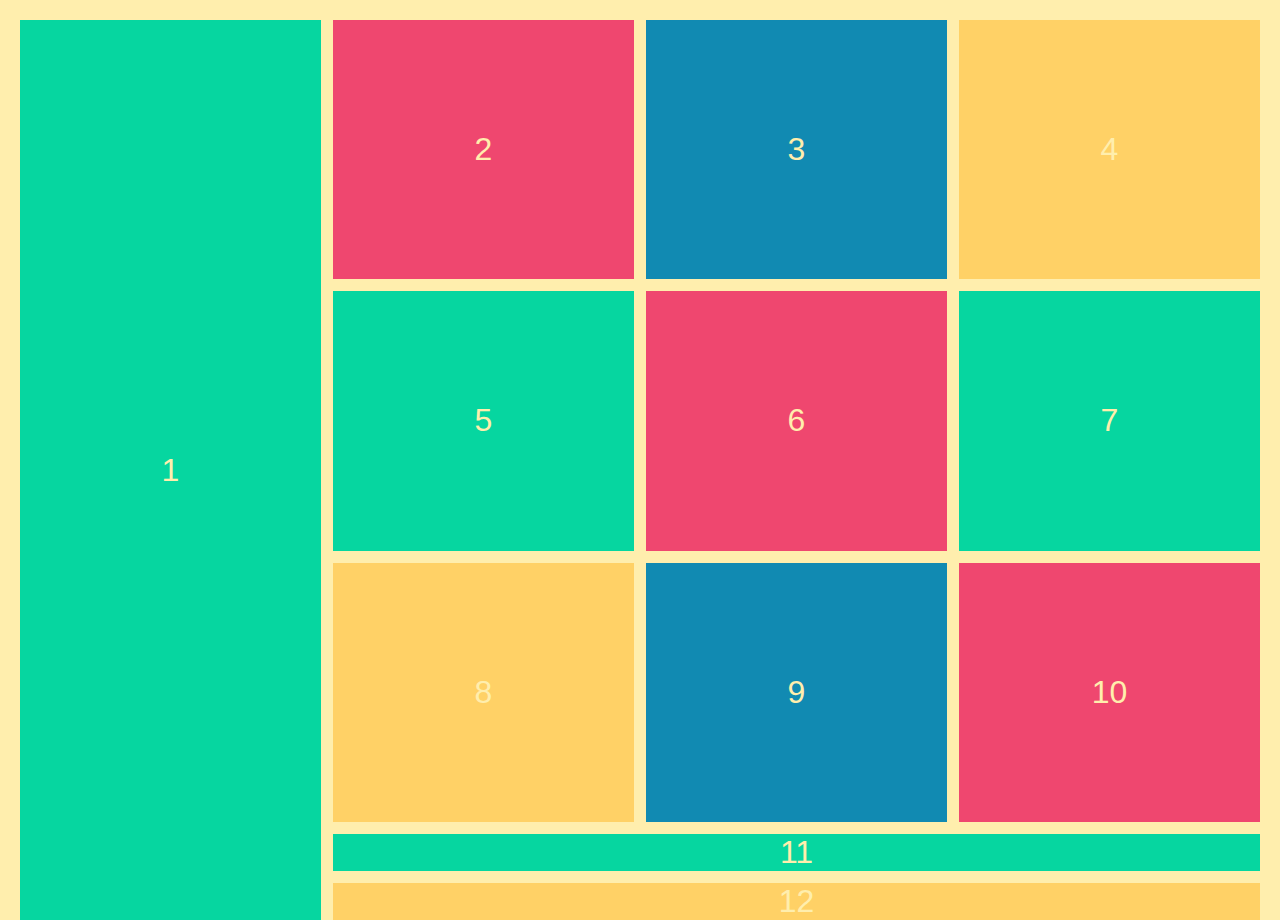
<file: index.html>
<!DOCTYPE html>
<html lang="en">

<head>
    <meta charset="UTF-8">
    <meta name="viewport" content="width=device-width, initial-scale=1.0">
    <title>Responsive layout</title>
    <link rel="stylesheet" href="styles/base.css">
    <style>
        .container{
            height: 100vh;
            /* border: 2px solid rebeccapurple; */
            display: grid;
            grid-template-columns: repeat(4, 1fr);
            grid-template-rows: repeat(3, 1fr);
            grid-gap: 12px;
        }
        .one{
            grid-row: 1 / 6;
        }
        .eleven, .twelve{
            grid-column: 2 / 5;
        }
    </style>
</head>

<body>
    <header>
        <div class="container">
            <div class="one">1</div>
            <div>2</div>
            <div>3</div>
            <div>4</div>
            <div>5</div>
            <div>6</div>
            <div>7</div>
            <div>8</div>
            <div>9</div>
            <div>10</div>
            <div class="eleven">11</div>
            <div class="twelve">12</div>
        </div>
    </header>
</body>

</html>
</file>
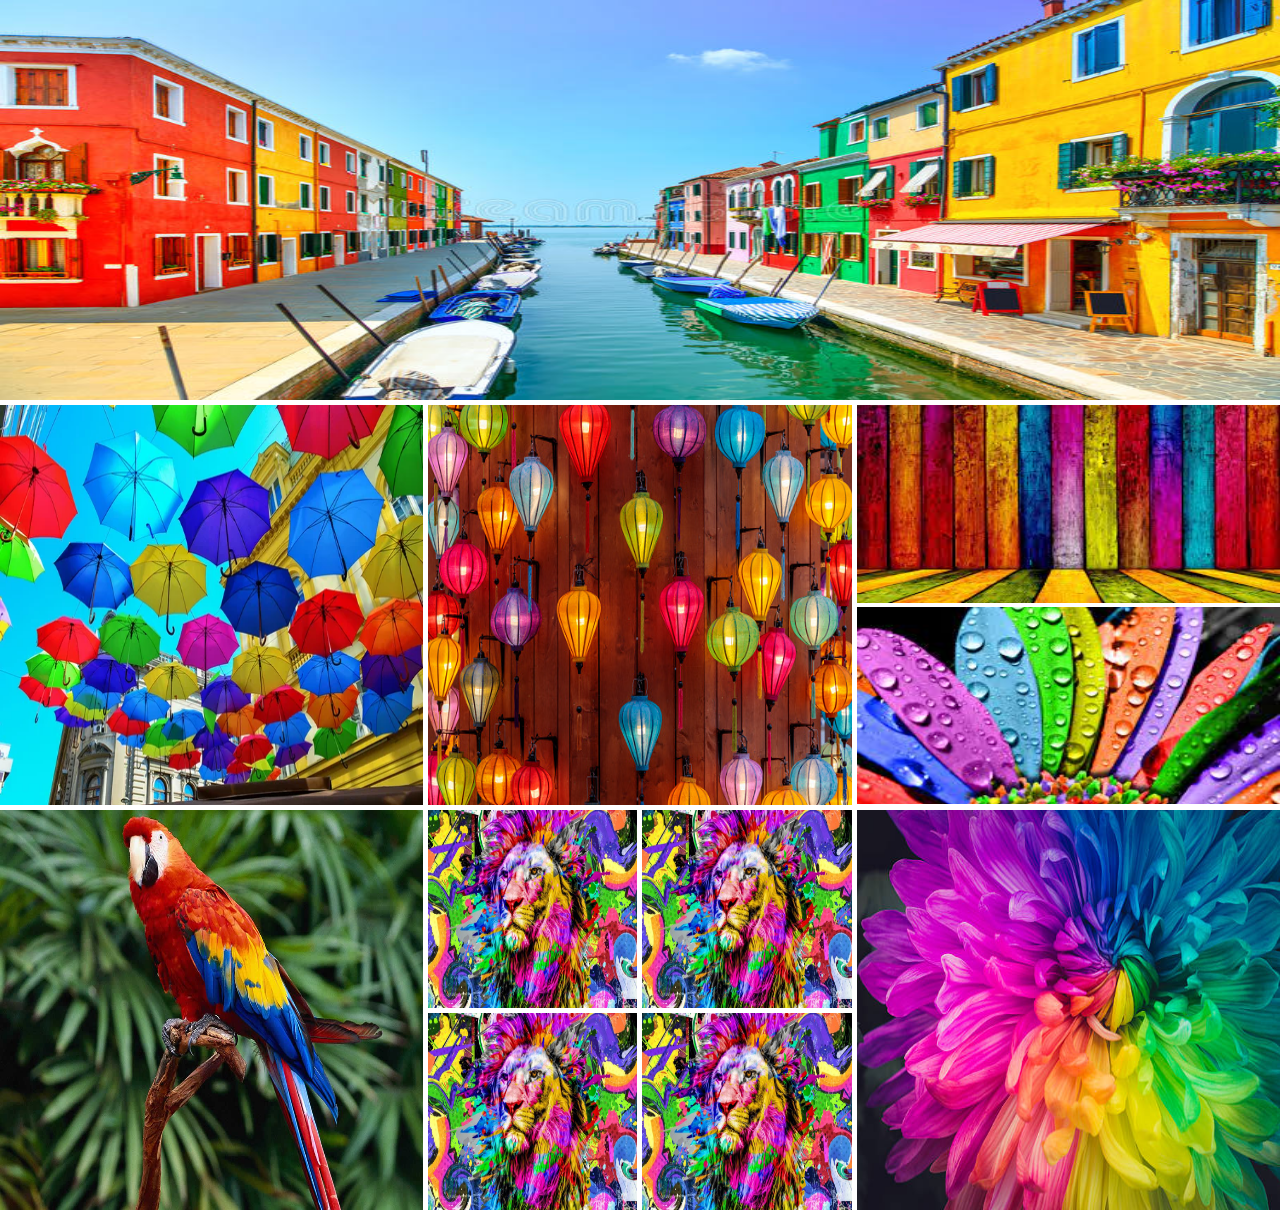
<file: collage-flex.html>
<!DOCTYPE html>
<html lang="en">

<head>
    <meta charset="UTF-8">
    <meta name="viewport" content="width=device-width, initial-scale=1.0">
    <title>collage-flex</title>
    <style>
        *{
            padding: 0;
            margin: 0;
            box-sizing: border-box;
        }
        .row {
            display: flex;
            height: 400px;
            gap: 5px;
            margin-bottom: 5px;
        }

        .row > div {
            flex: 1;
        }

        img {
            width: 100%;
            height: 100%;
        }

        .vertical-img{
            height: calc( (100% - 5px)/2 );
        }

        .square-img{
            display: grid;
            grid-template-columns: repeat(2, 1fr);
            gap: 5px;
        }
        /* smaller device */
        @media screen and (max-width: 576px){
            .row{
                flex-direction: column;
                height: auto;
            }
            .square-img{
                grid-template-columns: repeat(1, 1fr);
            }
        }

        /* medium device  */
        @media screen and (min-width: 576px) and (max-width: 992px){
            .row{
                flex-direction: column;
                height: auto;
            }
        }
    </style>
</head>

<body>
    <header>
        <div class="row">
            <div>
                <img src="images/A.jpg" alt="">
            </div>
        </div>
        <div class="row">
            <div>
                <img src="images/B.jpg" alt="">
            </div>
            <div>
                <img src="images/C.jpg" alt="">
            </div>
            <div class="vertical-img">
                <img src="images/D.jpg" alt="">
                <img src="images/E.jpg" alt="">
            </div>
        </div>
        <div class="row">
            <div>
                <img src="images/F.jpg" alt="">
            </div>
            <div class="square-img">
                <img src="images/G.jpg" alt="">
                <img src="images/G.jpg" alt="">
                <img src="images/G.jpg" alt="">
                <img src="images/G.jpg" alt="">
            </div>
            <div>
                <img src="images/H.jpg" alt="">
            </div>
        </div>
    </header>
</body>

</html>
</file>
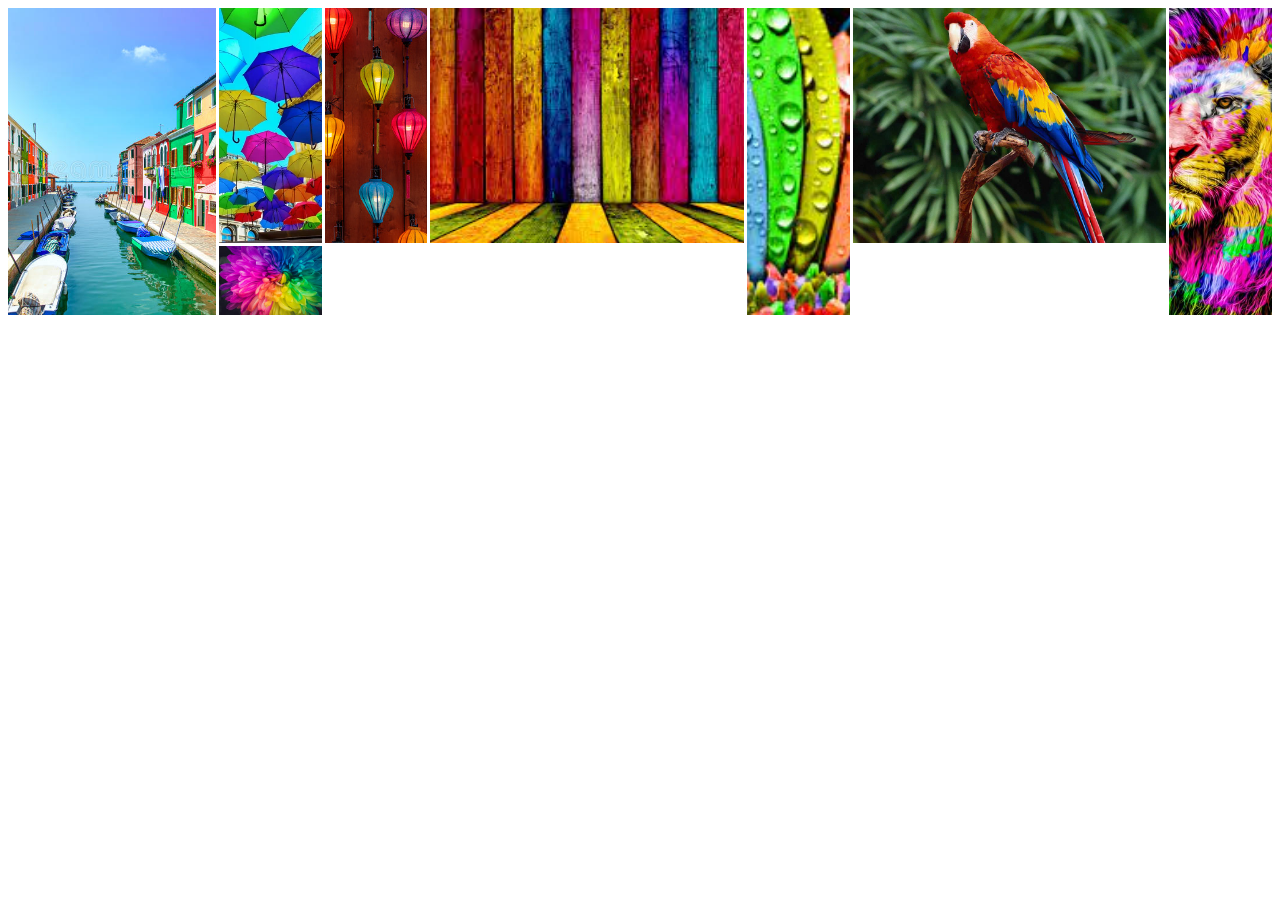
<file: collage-grid.html>
<!DOCTYPE html>
<html lang="en">

<head>
    <meta charset="UTF-8">
    <meta name="viewport" content="width=device-width, initial-scale=1.0">
    <title>collage-grid</title>
    <style>
        .container {
            display: grid;
            grid-template-columns: repeat(auto-fit, minmax(100px, 1fr));          
            grid-auto-flow: dense;
            grid-gap: 3px;
        }

        .horizontal-big{
            grid-column: auto / span 2;
            grid-row: auto / span 2;
        }

        .vertical{
            grid-row: auto / span 2;
        }

        .horizontal{
            grid-column: auto / span 3;
        }

        .container img {
            width: 100%;
            height: 100%;
            object-fit: cover;
        }
    </style>
</head>

<body>
    <div class="container">
        <img class="horizontal-big" src="images/A.jpg" alt="">
        <img src="images/B.jpg" alt="">
        <img src="images/C.jpg" alt="">
        <img class="horizontal" src="images/D.jpg" alt="">
        <img class="vertical" src="images/E.jpg" alt="">
        <img class="horizontal" src="images/F.jpg" alt="">
        <img class="vertical" src="images/G.jpg" alt="">
        <img src="images/H.jpg" alt="">
    </div>
</body>

</html>
</file>
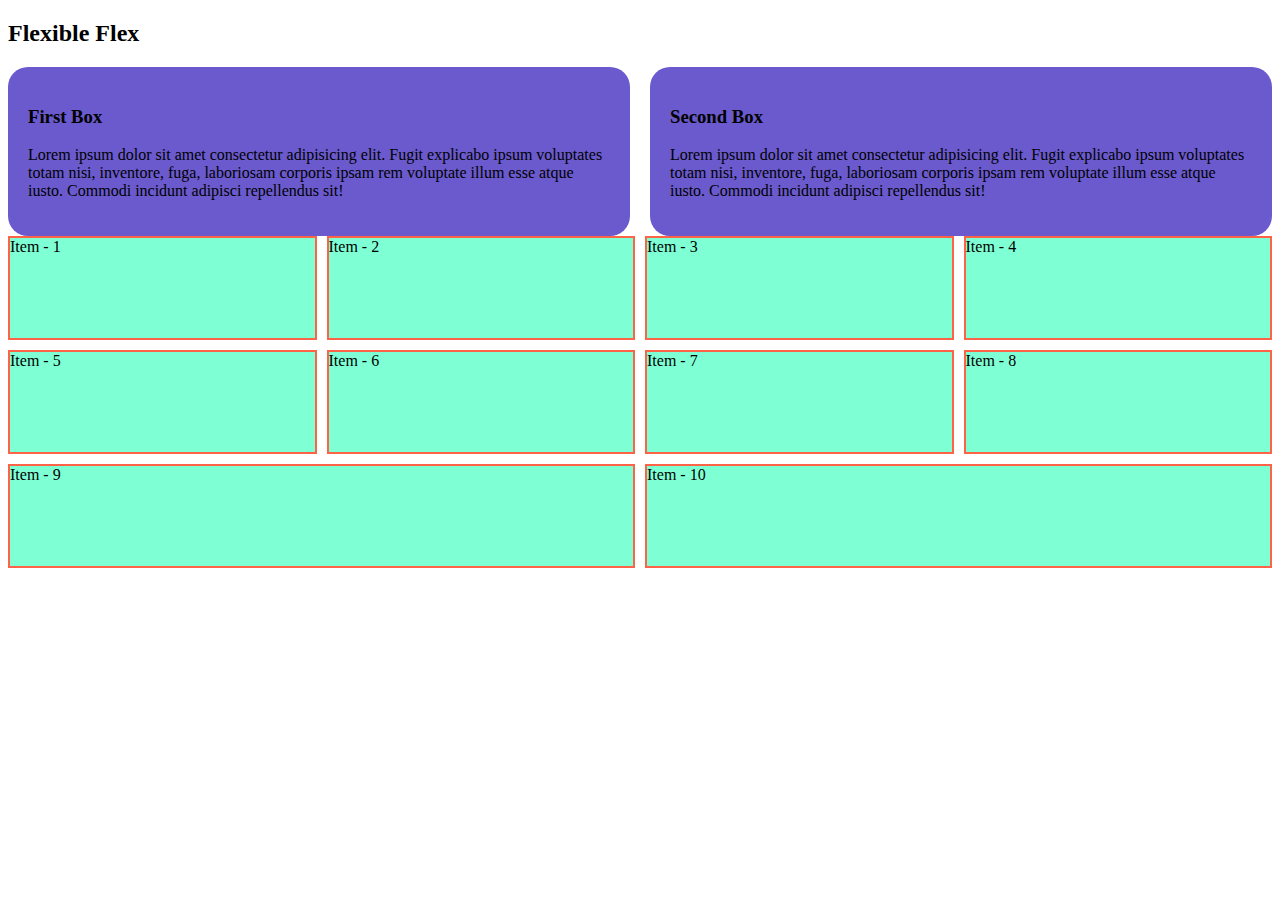
<file: flex.html>
<!DOCTYPE html>
<html lang="en">
<head>
    <meta charset="UTF-8">
    <meta name="viewport" content="width=device-width, initial-scale=1.0">
    <title>Responsive Flex</title>
    <style>
        .container{
            display: flex;
            gap: 20px;
        }
        .box{
            background-color: slateblue;
            padding: 20px;
            border-radius: 20px;
        }
        .container2{
            display: flex;
            flex-wrap: wrap;
            gap: 10px;
        }
        .item{
            flex-grow: 1;
            flex-basis: 300px;
            height: 100px;
            background-color: aquamarine;
            border: 2px solid tomato;
        }
        @media screen and (max-width: 576px) {
            .container{
                flex-direction: column-reverse;
            }
        }
    </style>
</head>
<body>
    <h2>Flexible Flex</h2>
    <div class="container">
        <div class="box">
            <h3>First Box</h3>
            <p>Lorem ipsum dolor sit amet consectetur adipisicing elit. Fugit explicabo ipsum voluptates totam nisi, inventore, fuga, laboriosam corporis ipsam rem voluptate illum esse atque iusto. Commodi incidunt adipisci repellendus sit!</p>
        </div>
        <div class="box">
            <h3>Second Box</h3>
            <p>Lorem ipsum dolor sit amet consectetur adipisicing elit. Fugit explicabo ipsum voluptates totam nisi, inventore, fuga, laboriosam corporis ipsam rem voluptate illum esse atque iusto. Commodi incidunt adipisci repellendus sit!</p>
        </div>
    </div>
    <div class="container2">
        <div class="item">Item - 1</div>
        <div class="item">Item - 2</div>
        <div class="item">Item - 3</div>
        <div class="item">Item - 4</div>
        <div class="item">Item - 5</div>
        <div class="item">Item - 6</div>
        <div class="item">Item - 7</div>
        <div class="item">Item - 8</div>
        <div class="item">Item - 9</div>
        <div class="item">Item - 10</div>
    </div>
</body>
</html>
</file>
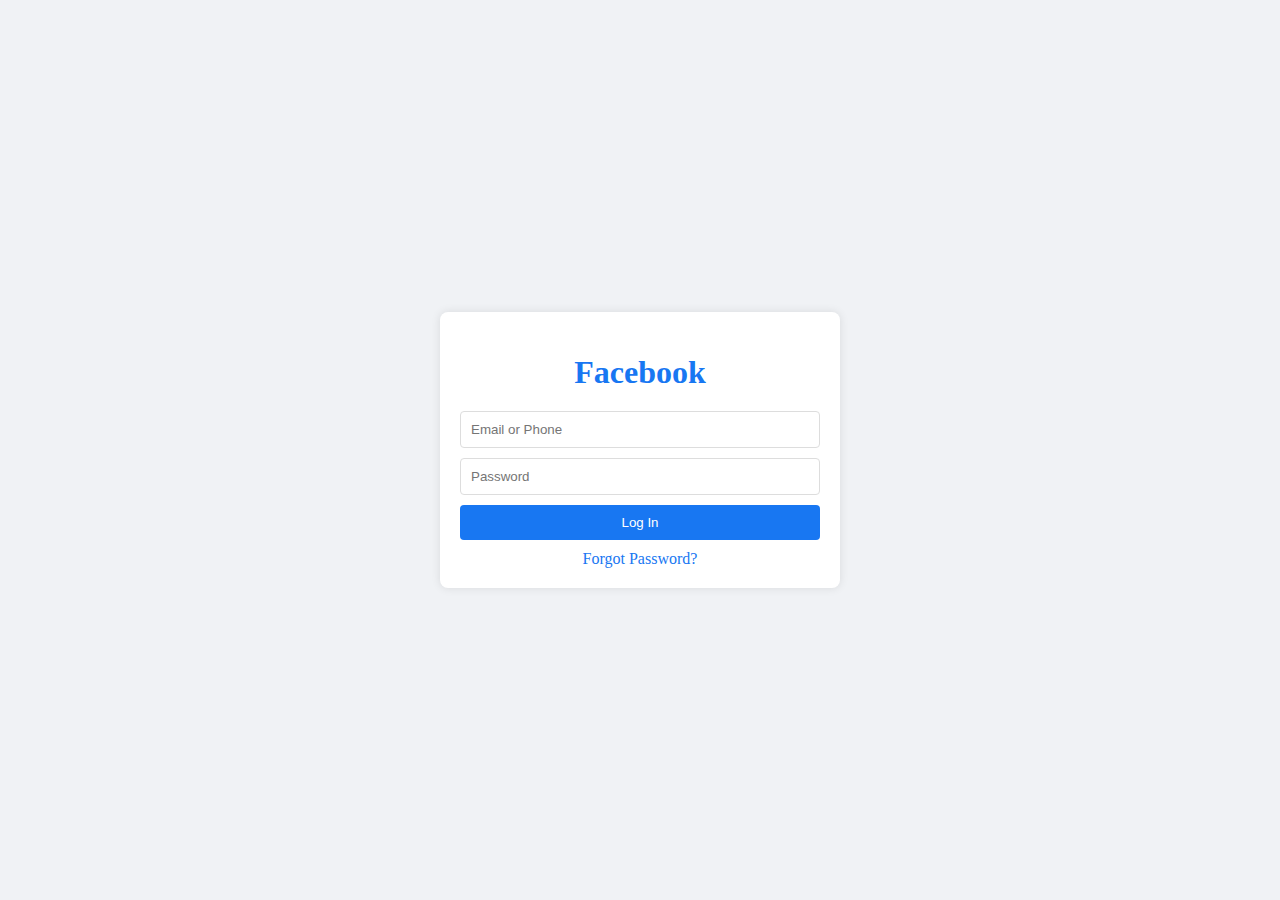
<file: login-fb.html>
<!DOCTYPE html>
<html lang="en">

<head>
  <meta charset="UTF-8">
  <meta name="viewport" content="width=device-width, initial-scale=1.0">
  <title>Facebook Login</title>
  <link rel="stylesheet" href="styles/login.css">
</head>

<body>
  <div class="container">
    <div class="login-form">
      <h1>Facebook</h1>
      <form>
        <input type="text" placeholder="Email or Phone">
        <input type="password" placeholder="Password">
        <button type="submit">Log In</button>
      </form>
      <div class="forgot-password">
        <a href="#">Forgot Password?</a>
      </div>
    </div>
  </div>
</body>

</html>
</file>
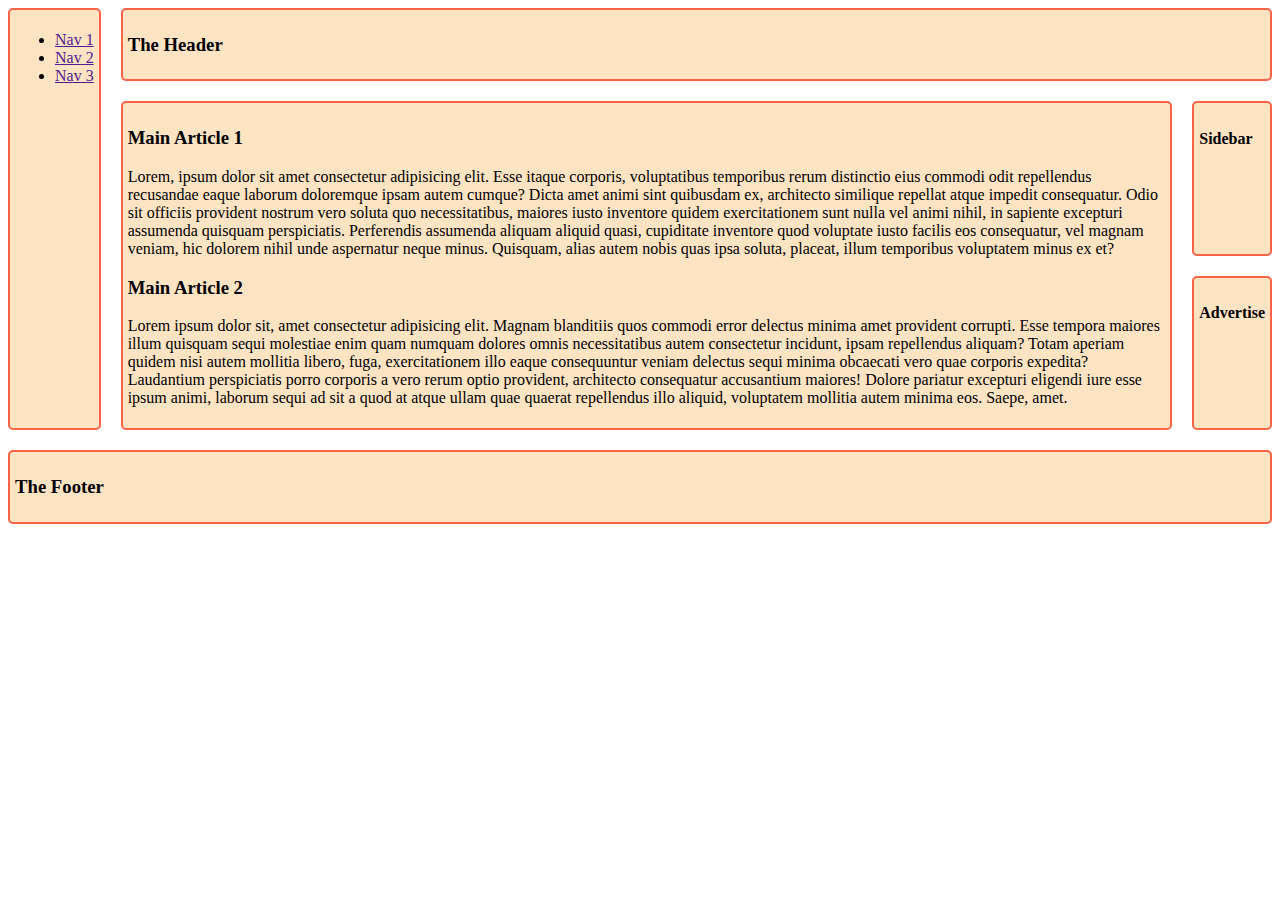
<file: responsive-layout.html>
<!DOCTYPE html>
<html lang="en">
<head>
    <meta charset="UTF-8">
    <meta name="viewport" content="width=device-width, initial-scale=1.0">
    <title>Grid Area Layout</title>
    <link rel="stylesheet" href="styles/layout.css">
</head>
<body class="container">
    <header class="header">
        <h3>The Header</h3>
    </header>
    <nav class="nav">
        <ul>
            <li><a href="">Nav 1</a></li>
            <li><a href="">Nav 2</a></li>
            <li><a href="">Nav 3</a></li>
        </ul>
    </nav>
    <main class="main">
        <!-- article*2>h3{Main Article $}+p>lorem -->
        <article>
            <h3>Main Article 1</h3>
            <p>Lorem, ipsum dolor sit amet consectetur adipisicing elit. Esse itaque corporis, voluptatibus temporibus rerum distinctio eius commodi odit repellendus recusandae eaque laborum doloremque ipsam autem cumque? Dicta amet animi sint quibusdam ex, architecto similique repellat atque impedit consequatur. Odio sit officiis provident nostrum vero soluta quo necessitatibus, maiores iusto inventore quidem exercitationem sunt nulla vel animi nihil, in sapiente excepturi assumenda quisquam perspiciatis. Perferendis assumenda aliquam aliquid quasi, cupiditate inventore quod voluptate iusto facilis eos consequatur, vel magnam veniam, hic dolorem nihil unde aspernatur neque minus. Quisquam, alias autem nobis quas ipsa soluta, placeat, illum temporibus voluptatem minus ex et?</p>
        </article>
        <article>
            <h3>Main Article 2</h3>
            <p>Lorem ipsum dolor sit, amet consectetur adipisicing elit. Magnam blanditiis quos commodi error delectus minima amet provident corrupti. Esse tempora maiores illum quisquam sequi molestiae enim quam numquam dolores omnis necessitatibus autem consectetur incidunt, ipsam repellendus aliquam? Totam aperiam quidem nisi autem mollitia libero, fuga, exercitationem illo eaque consequuntur veniam delectus sequi minima obcaecati vero quae corporis expedita? Laudantium perspiciatis porro corporis a vero rerum optio provident, architecto consequatur accusantium maiores! Dolore pariatur excepturi eligendi iure esse ipsum animi, laborum sequi ad sit a quod at atque ullam quae quaerat repellendus illo aliquid, voluptatem mollitia autem minima eos. Saepe, amet.<p>
        </article>
    </main>
    
        <div class="sidebar">
            <h4>Sidebar</h4>
        </div>
        <div class="advertise">
            <h4>Advertise</h4>
        </div>
    
    <footer class="footer">
        <h3>The Footer</h3>
    </footer>
</body>
</html>
</file>
<file: styles/base.css>
html,
body {
    background-color: #ffeead;
    margin: 10px;
    height: 100vh;
    font-family: -apple-system, BlinkMacSystemFont, "Segoe UI", Roboto, Helvetica,
        Arial, sans-serif, "Apple Color Emoji", "Segoe UI Emoji", "Segoe UI Symbol";
}

.container > div {
  display: flex;
  /* height: 500px; */
  justify-content: center;
  align-items: center;
  font-size: 2em;
  color: #ffeead;
}

.container>div:nth-child(1n) {
    background-color: #06d6a0;
}

.container>div:nth-child(3n) {
    background-color: #118ab2;
}

.container>div:nth-child(2n) {
    background-color: #ef476f;
}

.container>div:nth-child(4n) {
    background-color: #ffd166;
}
</file>
<file: styles/login.css>
body {
    margin: 0;
    padding: 0;
    display: flex;
    justify-content: center;
    align-items: center;
    height: 100vh;
    background-color: #f0f2f5;
    /* border: 2px solid blue; */
  }
  
  .container {
    width: 100%;
    max-width: 400px;
    /* border: 2px solid red; */
  }
  
  .login-form {
    background-color: #ffffff;
    border-radius: 8px;
    padding: 20px;
    box-shadow: 0 0 10px rgba(0, 0, 0, 0.1);
  }
  
  h1 {
    text-align: center;
    color: #1877f2;
    margin-bottom: 20px;
  }
  
  form {
    display: flex;
    flex-direction: column;
  }
  
  input {
    margin-bottom: 10px;
    padding: 10px;
    border: 1px solid #ddd;
    border-radius: 4px;
  }
  
  button {
    padding: 10px;
    background-color: #1877f2;
    color: #ffffff;
    border: none;
    border-radius: 4px;
    cursor: pointer;
  }
  
  button:hover {
    background-color: #166fe5;
  }
  
  .forgot-password {
    text-align: center;
    margin-top: 10px;
  }
  
  a {
    color: #1877f2;
    text-decoration: none;
  }
  
  a:hover {
    text-decoration: underline;
  }
</file>
<file: styles/layout.css>
.header,
.nav,
.main,
.sidebar,
.advertise,
.footer {
    background-color: bisque;
    border: 2px solid tomato;
    padding: 5px;
    border-radius: 5px;
}

.header {
    grid-area: h;
}

.nav {
    grid-area: n;
}

.main {
    grid-area: m;
}

.sidebar {
    grid-area: s;
}

.advertise {
    grid-area: a;
}

.footer {
    grid-area: f;
}

.container {
    display: grid;
    /* grid-template-columns: repeat(12, 1fr); */
    gap: 20px;
    grid-template-areas:
        "n n h h h h h h h h h h"
        "n n m m m m m m m s s s"
        "n n m m m m m m m a a a"
        "f f f f f f f f f f f f"
    ;
}

@media screen and (max-width: 576px) {
    .container {
        grid-template-areas:
        "h h h h h h h h h h h h"
        "n n n n n n n n n n n n"
        "m m m m m m m m m m m m"
        "s s s s s s s s s s s s"
        "a a a a a a a a a a a a"
        "f f f f f f f f f f f f"
        ;
    }
}

@media screen and (min-width:576px) and (max-width:768px) {
    .container {
        grid-template-areas:
            "n n n h h h h h h h h h"
            "n n n m m m m m s s s s"
            "n n n m m m m m a a a a"
            "f f f f f f f f f f f f"
        ;
    }
}
</file>
